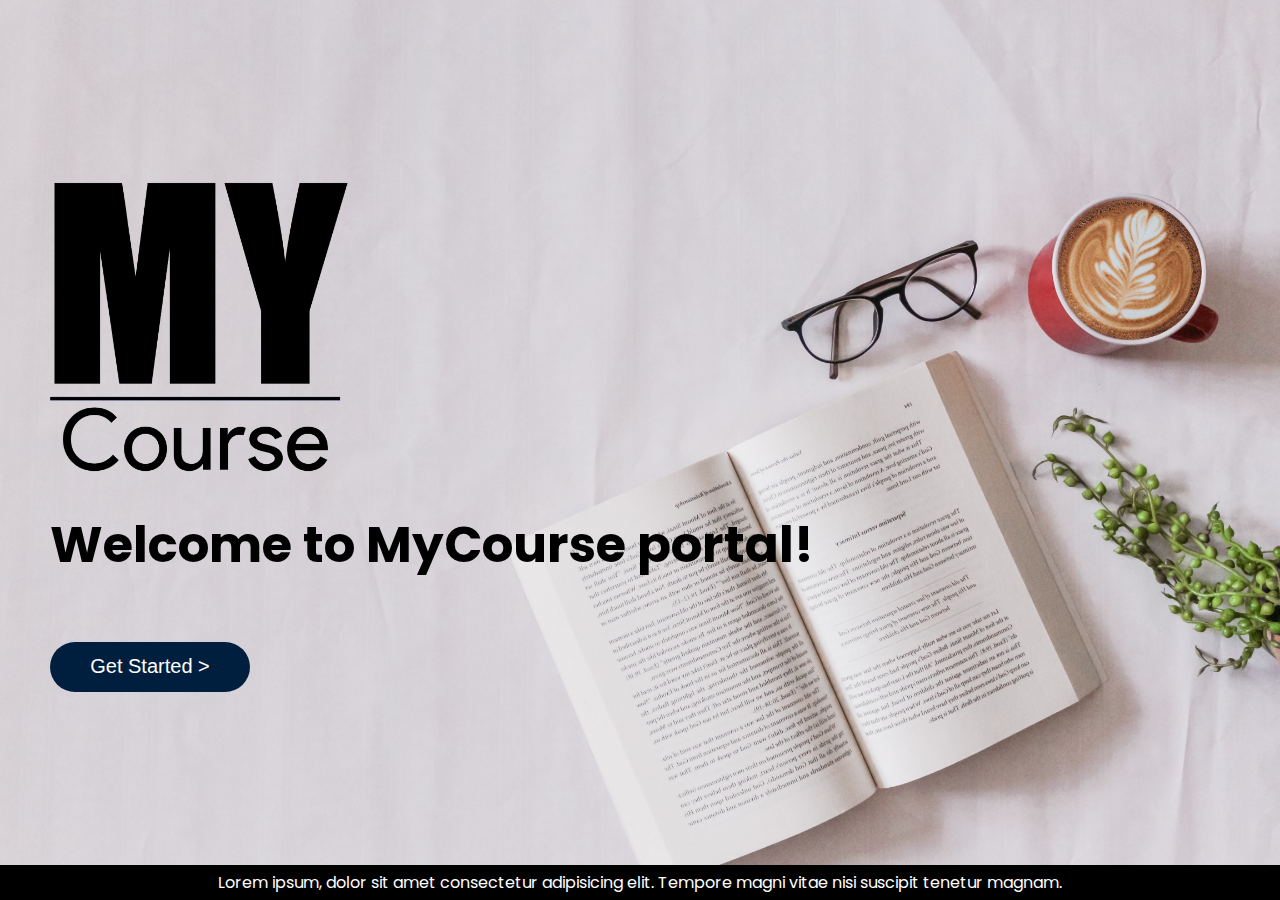
<file: index.html>
<!DOCTYPE html>
<html lang="en">
<head>
    <link href="https://fonts.googleapis.com/css?family=Poppins&display=swap" rel="stylesheet"> 
    <meta charset="UTF-8">
    <link rel="shortcut icon" href="logo_white.ico" type="image/x-icon">
    <meta charset="UTF-8">
    <meta name="viewport" content="width=device-width, initial-scale=1.0">
    <meta http-equiv="X-UA-Compatible" content="ie=edge">
    <title>MyCourse - Home</title>
    <link rel="stylesheet" href="style_index.css">
</head>
<body>
    <div class="container">
        <div class="mainContent">
            <img src="img/logo_black.png" alt="logo_black.png">
            <h1>Welcome to MyCourse portal!</h1>
            <br>
            <button onclick="location.href='login_signup.html'" type="button">Get Started ></button> 
        </div>
        <div class="footer">
                <center>Lorem ipsum, dolor sit amet consectetur adipisicing elit. Tempore magni vitae nisi suscipit tenetur magnam.</center>
        </div>
    </div>
</body>
</html>
</file>
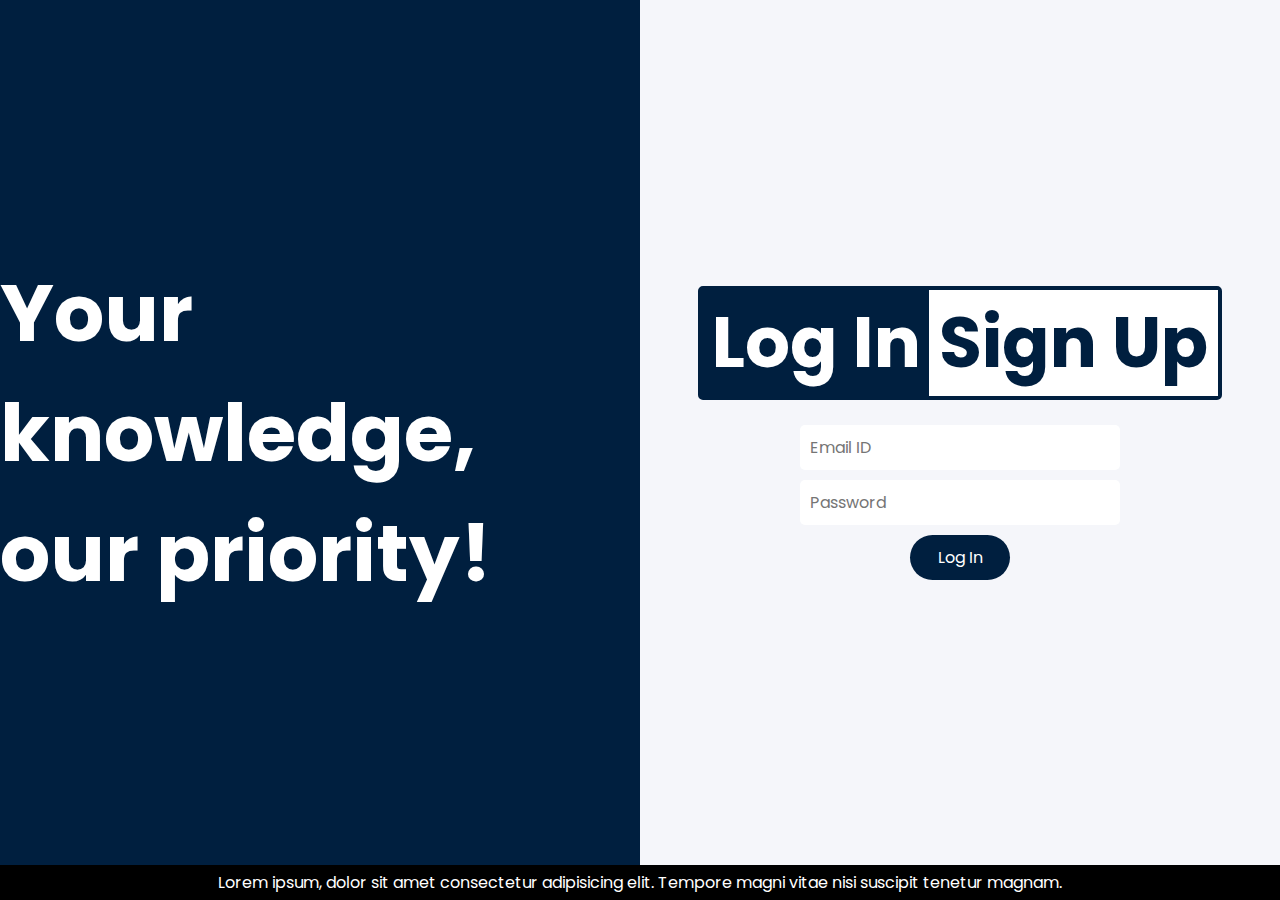
<file: login_signup.html>
<!DOCTYPE html>
<html lang="en">
<head>
    <link rel="shortcut icon" href="logo_white.ico" type="image/x-icon">
    <link href="https://fonts.googleapis.com/css?family=Poppins&display=swap" rel="stylesheet"> 
    <meta charset="UTF-8">
    <meta name="viewport" content="width=device-width, initial-scale=1.0">
    <meta http-equiv="X-UA-Compatible" content="ie=edge">
    <link rel="stylesheet" href="login_signup.css">
    <title>MyCourse - Login/Signup</title>
</head>
<body>
    <div class="container">
        <div class="mainContent">
            <div class="splash">
                <h1>
                    Your knowledge,
                    <br>
                    our priority!
                </h1>
                <br>
            </div>
            <div class="userForm" align="center">
                    <div class="selectionLoginSignup">
                        <div class="selectionbox">
                            <button type="button" id="switchtologin"><b>Log In</b></button>
                            <button type="button" id="switchtosignup"><b>Sign Up</b></button>
                        </div>
                    </div>
                <div id="loginForm">
                    <form action="dashboard.php" method="POST">
                        <br>
                        <input type="email" name="EmailId" placeholder="Email ID" required>
                        <br>
                        <input type="password" name="userPass" placeholder="Password" required>
                        <br>
                        <input type="submit" id="submitLogin" name="submitIdPass" value="Log In">
                    </form>
                </div>
                <div id="signupForm">
                    <form action="signup_redirect.php" method="POST">
                        <br>
                        <input type="email" name="EmailId"  placeholder="Email ID" required>
                        <br>
                        <input type="password" name="userPass" id="userPassCss" placeholder="Password" required>
                        <br>
                        <input type="text" name="studentName"  placeholder="Name" required>
                        <br>
                        <input type="text" name="studentId"  placeholder="StudentID" required>
                        <br>
                            <h2> Current Year</h2>
                                <select name="currentYear">
                                    <option value="fe">First Year</option>
                                    <option value="se">Second Year</option>
                                    <option value="te">Third Year</option>
                                    <option value="be">Fourth Year</option>
                                </select>
                            <h2>College</h2>
                                <select name="college">
                                    <option value="terna">Terna Engineering College</option>
                                    <option value="bharti">Bharti Vidhyapeeth College</option>
                                    <option value="sies">SIES GST College</option>
                                    <option value="rait">Ramrao Adhik College</option>
                                    <option value="acpatil">A.C.Patil College</option>
                                </select>
                        <br>
                        <br>
                        <input type="submit" id="submitSignup" name="submitIdPass" value="Sign Up">
                    </form>
                </div>
            </div>
        </div>
        <div class="footer">
            Lorem ipsum, dolor sit amet consectetur adipisicing elit. Tempore magni vitae nisi suscipit tenetur magnam.
        </div>
    </div>

    <script>
        
    var loginvar = document.getElementById("loginForm");
    var signupvar = document.getElementById("signupForm");
    var signupbox = document.getElementById("switchtosignup");
    var loginbox = document.getElementById("switchtologin");
    switchtosignup = document.getElementById('switchtosignup');
    switchtologin = document.getElementById('switchtologin');
    
    function showsignup () {
        var button = this;
        loginvar.style.display = "none";
        signupvar.style.display = "block";
        signupbox.style.background = "#001F3F";
        signupbox.style.color = "white";
        loginbox.style.background = "none";
        loginbox.style.color = "#001F3F";

    }
    function showlogin () {
        var button = this;
        loginvar.style.display = "block";
        signupvar.style.display = "none";
        loginbox.style.background = "#001F3F";
        loginbox.style.color = "white";
        signupbox.style.background = "none";
        signupbox.style.color = "#001F3F";
    }
    signupvar.style.transition = "0.5s";
    loginvar.style.transition = "0.5s";
    switchtosignup.onclick = showsignup;
    switchtologin.onclick = showlogin;
    </script>
</body>
</html>
</file>
<file: style_index.css>
html{
    height:100%;
}

body{
    font-family: 'Poppins', sans-serif;
    height: 100%;
    margin: 0;
    padding: 0;  
    background: var(--bgcolor);
}

button{
    background: #001F3F;
    color: white;
    font-size: 20px;
    height: 50px;
    width: 200px;
    padding: 10px;
    border-radius: 50px;
    border: none;
    transition:  0.5s;
}

button:hover{
    background: white;
    color: var(--splashBg)
}
.container{
    height: 100%;
    width: 100%;
    display: flex;
    flex-direction: column;
}

h1{
    font-size: 50px;
}

img{
    width: 300px;
    background: none;
}
.mainContent{
    padding-left: 50px;
    padding-right: 50px;
    background-image: url("img/home_background.jpg");
    background-position: center;
    background-size: cover;
    align-items: left;
    justify-content: center;
    display: flex;
    flex-direction: column;
    height: 100%;
}

.footer{
    background: black;
    padding: 5px 0px;
    color: white;
    display: flex;
    align-items: center;
    justify-content: center;
    width: 100%;
}

@media only screen and (max-width: 768px) {
    button{
        width: 80%;
        margin-bottom: 50px;
    }
    .mainContent{
        align-items: center;
    }
    img{
        width: 60%;
    }
}
</file>
<file: login_signup.css>
:root{
    --bgcolor: white;
    --fontcolor: white;
    --splashBg:  #001F3F;
    --formBg: rgba(245, 246, 250,1.0);
    --cycle-color: #443737;
}

html{
    height:100%;
}
  
body{
    font-family: 'Poppins', sans-serif;
    height: 100%;
    margin: 0;
    padding: 0;  
    background: var(--bgcolor);
}

#titleForLogin, #titleForsignup{
    font-size: 70px;
}

.selectionLoginSignup{
    display: flex;
    flex-direction: row;
    align-items: center;
    justify-content: center;
    padding: 0;
    margin: 0;
    width: auto;
    
}

.selectionbox{
    display: flex;
    align-items: center;
    justify-content: center;
    flex-direction: row;
    margin: 0;
    padding: 0;
    border: 5px solid#001F3F;
    border-radius: 5px;
}


#switchtologin{
    border: none;
    padding: 0px 10px;
    margin: -1px;
    background: #001F3F;
    color:white;
}




#switchtosignup{
    border: none;
    padding: 0px 10px;
    margin: -1px;
    background: white;
    color: #001F3F;
}


button{
    font-family: 'Poppins', sans-serif;
    font-size: 70px;
    background: none;
    border: none;
    color:#001F3F;
    outline:0;
}


.container{
    height: 100%;
    width: 100%;
    display: flex;
    flex-direction: column;
    background: linear-gradient(-45deg, #ee7752, #e73c7e, #23a6d5, #23d5ab);
	background-size: 400% 400%;
	animation: gradientBG 15s ease infinite;
}


.splash{
    font-size: 40px;
    display: flex;
    justify-content: center;
    align-items: center;
    background: var(--splashBg);
    color: var(--fontcolor);
    width: 50%;
    transition:  5s;
    animation: colorchange 30s infinite;
    animation-direction: alternate;
}

.userForm{
    display: none;
    display: flex;
    justify-content: center;
    flex-direction: column;
    background: var(--formBg);
    width: 50%;
}

.footer{
    background: black;
    padding: 5px 0px;
    color: white;
    display: flex;
    align-items: center;
    justify-content: center;
    height: px;
    width: 100%;
}
.mainContent{
    display: flex;
    flex-direction: row;
    height: 100%;
}

input[type=email], input[type=password], input[type=text]{
    border: none;
    font-family: 'Poppins', sans-serif;
    font-size: 16px;
    padding: 10px 10px;
    margin-bottom: 10px;
    border-radius: 5px;
    width: 300px;
}

input[type=submit]{
    background: #001F3F;
    color: white;
    font-size: 16px;
    width: 100px;
    padding: 10px;
    border-radius: 50px;
    border: none;
    font-family: 'Poppins', sans-serif;
    transition:  0.5s;
}

input[type=submit]:hover{
    background: white;
    color: black;
    box-shadow: 0px 0px 10px gray;
    
}

select{
    border: none;
    font-family: 'Poppins', sans-serif;
    font-size: 16px;
    width: 300px;
    border-radius: 5px;
    padding: 10px 10px;
}



#loginForm{
    display: block;
    transition: 0.5s;
}

#signupForm{
    transition: 0.5s;
    display: none;
}

/*Mobile View Configs*/
@media only screen and (max-width: 768px) {
    :root{
        --mainContentFD: column;
    }
    .splash, .userForm{
        
        
        width: 100%;

    }
    .mainContent{
        float: left;
        flex-direction: column;
    }
}

@keyframes colorchange
{
  0%   {background: red;}
  25%  {background: #feca57;}
  50%  {background: blue;}
  75%  {background: green;}
  100% {background: red;}
}
</file>
